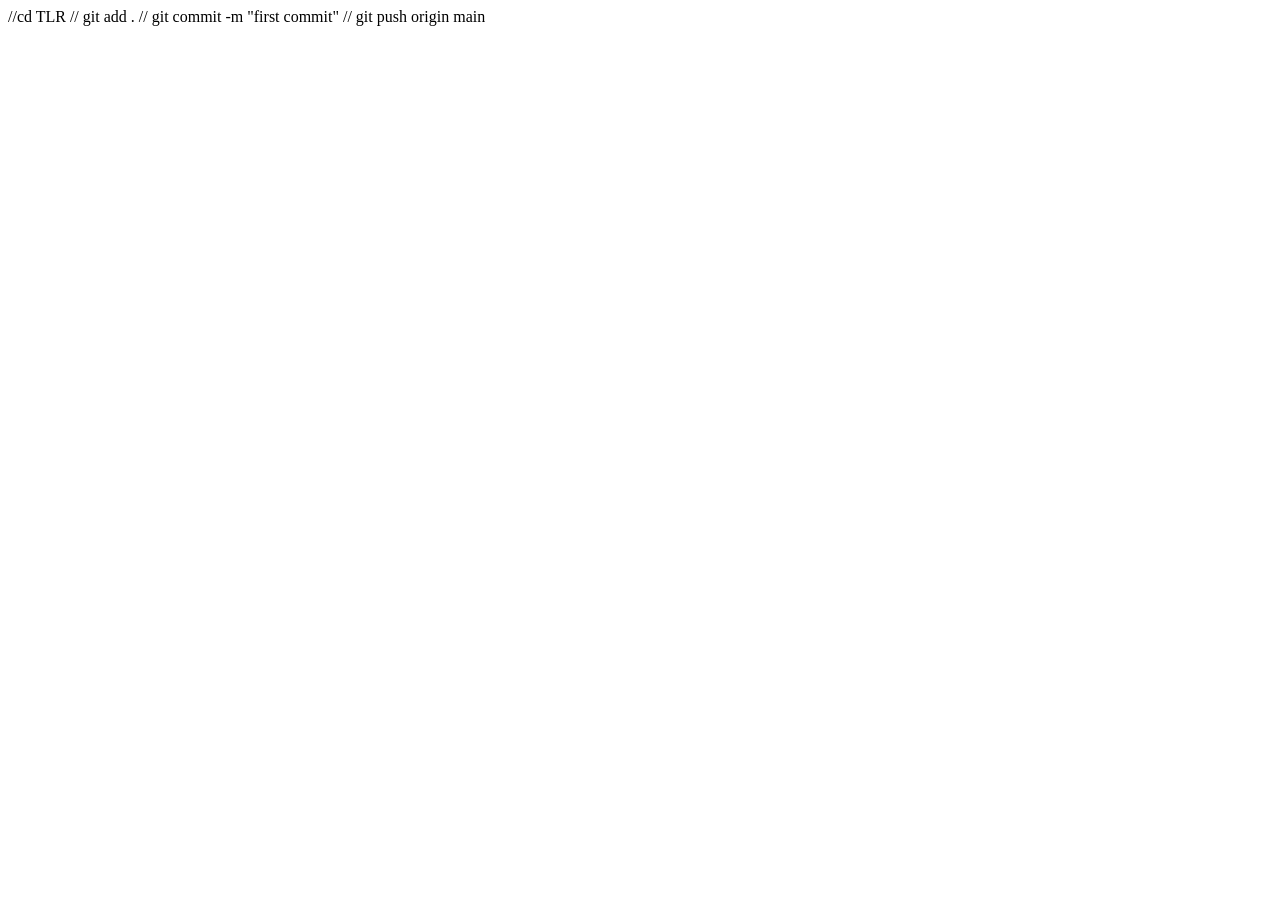
<file: Detalles/index.html>
<!DOCTYPE html>
<html lang="en">
<head>
    <meta charset="UTF-8">
    <meta name="viewport" content="width=device-width, initial-scale=1.0">
    <title>Document  1</title>
</head>
<body>
//cd TLR
// git add .
// git commit -m "first commit"
// git push origin main
</body>
</html>
</file>
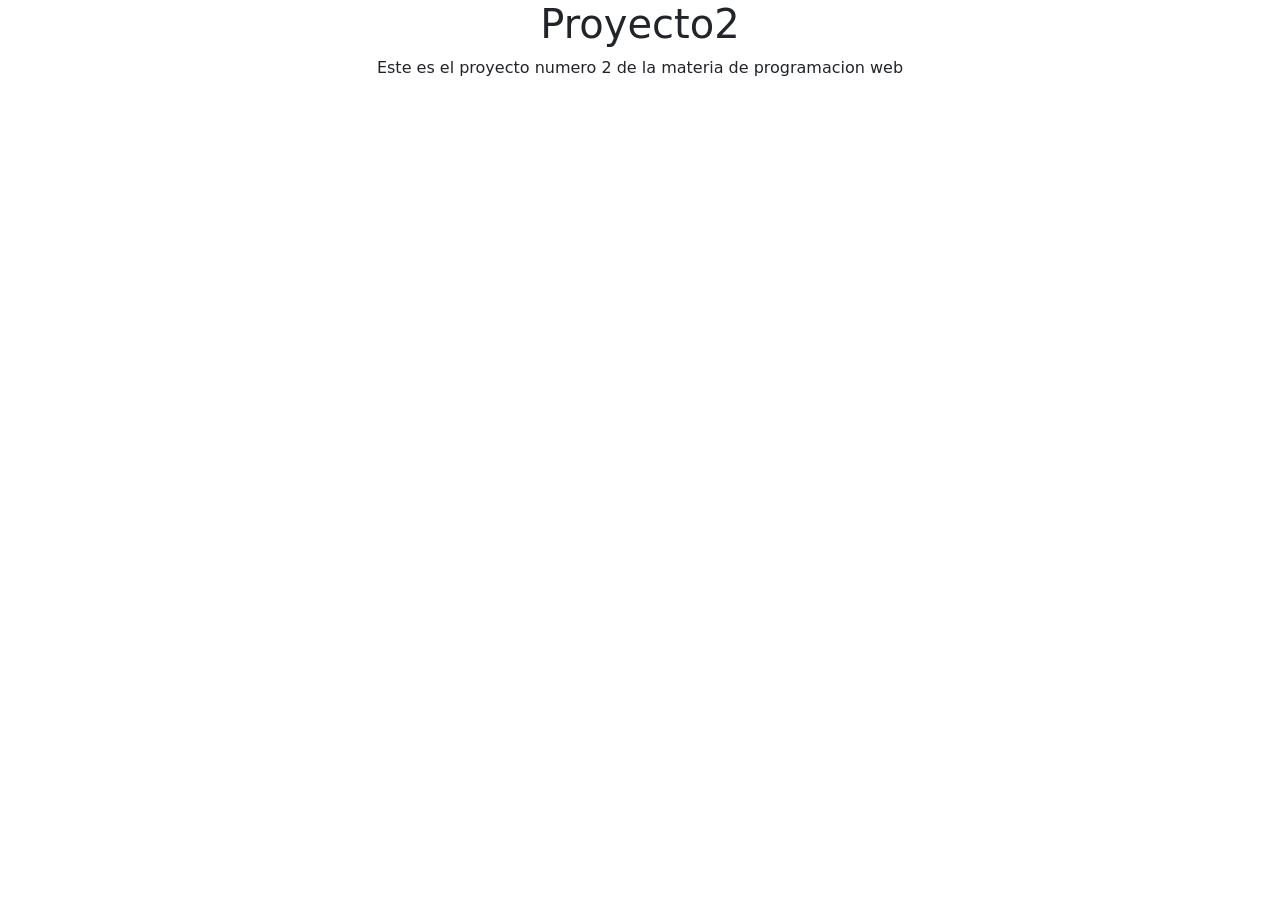
<file: practica2/index.html>
<!DOCTYPE html>
<html lang="es">
<head>
    <meta charset="UTF-8">
    <meta name="viewport" content="width=device-width, initial-scale=1.0">
    <link href="https://cdn.jsdelivr.net/npm/bootstrap@5.3.2/dist/css/bootstrap.min.css" rel="stylesheet" integrity="sha384-T3c6CoIi6uLrA9TneNEoa7RxnatzjcDSCmG1MXxSR1GAsXEV/Dwwykc2MPK8M2HN" crossorigin="anonymous">
    <title>Proyecto 2</title>
</head>
<body>

    <h1 class="text-center">Proyecto2</h1>
    <p class="text-center">Este es el proyecto numero 2 de la materia de programacion web</p>

    <div class="container text-center">
        <div class="row">
            <div class="col-12">
                <p style="font-size: 50px;" id="nombreCompleto
                
                
                "></p>
            </div>
        </div>
    </div>

    <script>

        //camelCase, sanke_case, Pascalcase
        let miVariable = 10;
        let numero = 100;
        let texto = "Hola mundo";
        const otroTexto = "Adios mundo";
        
   

        function saludar(){
            let miVariable = 20; //Variable local SCOPE
            console.log("Estoy dentro de la funcion saludar",miVariable);
        }
        saludar();

        console.log("Este es el resultado: ",numero);
        let estado = true;
        let otroEstado = false;
        let arreglos = [1, 2, 3, 4, 5];
        let otroArreglo = ['Hola', 'Mundo', 'Adios'];
        let arregloBooleano = [true, false, true, false]
        console.log(estado);
        console.log(otroArreglo);
        console.log(otroArreglo[2]);

        let nombre = "Tony";
        let apellido = "Stark";
        let nombreCompleto = nombre + " " + apellido;
        console.log(nombreCompleto);

        let nombreCompleto2 = document.getElementById('nombreCompleto');
        nombreCompleto2.innerHTML = nombreCompleto;

    </script>

    <script src="https://cdn.jsdelivr.net/npm/bootstrap@5.3.2/dist/js/bootstrap.bundle.min.js" integrity="sha384-C6RzsynM9kWDrMNeT87bh95OGNyZPhcTNXj1NW7RuBCsyN/o0jlpcV8Qyq46cDfL" crossorigin="anonymous"></script>
</body>
</html>
</file>
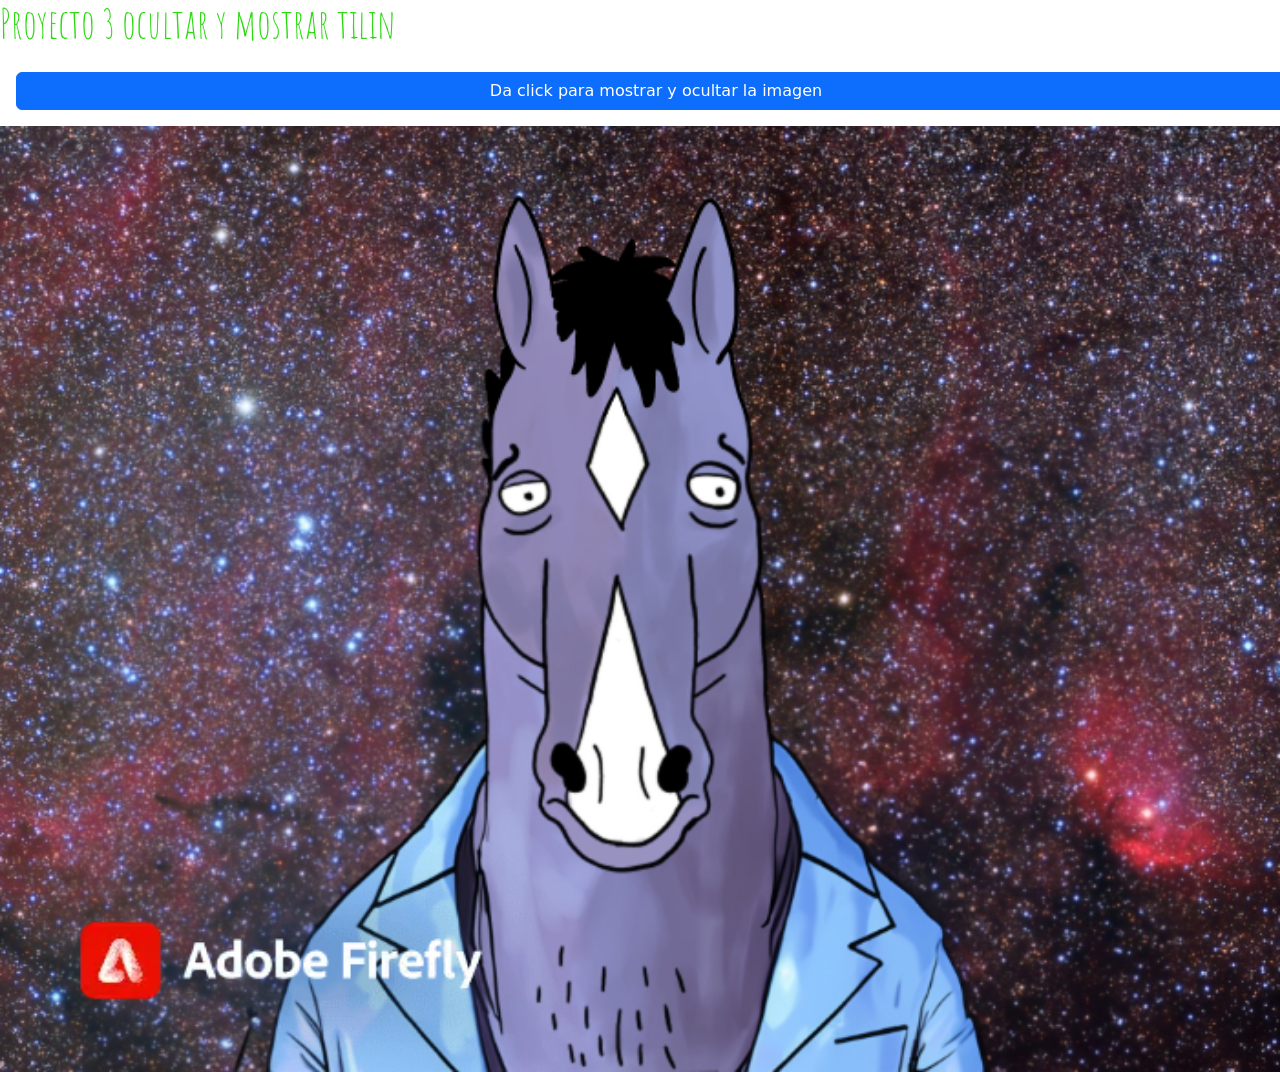
<file: practica3/index.html>
<!DOCTYPE html>
<html lang="es">
<head>
    <meta name="viewport" content="width=device-width, initial-scale=1.0">
    <title>Proyecto 3 - RIR</title>

    <link rel="preconnect" href="https://fonts.googleapis.com">
    <link rel="preconnect" href="https://fonts.gstatic.com" crossorigin>
    <link href="https://fonts.googleapis.com/css2?family=Amatic+SC:wght@400;700&family=PT+Serif:ital,wght@0,700;1,400&family=Pacifico&display=swap" rel="stylesheet">
    <link href="https://cdn.jsdelivr.net/npm/bootstrap@5.3.3/dist/css/bootstrap.min.css" rel="stylesheet" integrity="sha384-QWTKZyjpPEjISv5WaRU9OFeRpok6YctnYmDr5pNlyT2bRjXh0JMhjY6hW+ALEwIH" crossorigin="anonymous">

<style>
    h1{
    font-family: "Amatic SC", sans-serif;
    color: rgb(43, 219, 16);
    }

    .col-12 text-center{
        width: 100%;
    }
</style>
</head>
<body>
    <h1>Proyecto 3 ocultar y mostrar tilin</h1>

    <div class="contanier">
        <div class="row">
            <div class="col-12 text-center">
                <button id="boton" class="btn btn-primary m-3 w-100">Da click para mostrar y ocultar la imagen </button>
                <img id="imagen" class="w-100" src="Firefly 20240225022718.png" alt="Juego Ctis vs Unam">
            </div>
        </div>
    </div>
    <script>

        let boton = document.getElementById("boton");
        boton.addEventListener("click", function(){
            let imagen = document.getElementById("imagen");
            if (imagen.style.display === "none") {
                imagen.style.display = "block";
            } else {
                imagen.style.display = "none";
            }
        });

       

        let numero = 100;
        let texto = "Hola mundo";
        let textpo2 = "Hola mundo 2";
        let booleano = true;
        let arreglo = [1,2,3,4,5];
        let arregloCadena = ["Hola","Mundo cruel", "Adios La Salle"];
        console.log(arregloCadena);
        let arregloMixto = [1,"Hola",true,3.14];
        console.log(arregloMixto[3]);

        arregloMixto[1] ="Mundo"

        console.log(arregloMixto);

        let objeto = {
            nombre: "Juano",
            edad: 25,
            soltera: true,
        };

        let estudiante = {
            nombre: "Zapo",
            matricula: "21560",
            carrera : "Derecho",
            materias : ["Historia", "Leyes", "Penal"],
            amigos : [{
                nombre : "Cam",
                edad: 18
            },
            {
                nombre :"Casta",
                edad: 19
            }]      
        };
        
        console.log(estudiante.matricula);
        console.log(estudiante.materias[1]);
        console.log(estudiante.amigos.edad);
        console.log(estudiante.amigos[1].edad);

        let a = 10;
        let b = 20;

        let sumar = a + b;
        let restar = a - b;
        let multiplicar = a * b;
        let dividir = a / b;
        let residuo = a % b;
        console.log(residuo);

        let mayor = a > b;
        let menor = a < b;
        let mayorIgual = a >= b;
        let menorIgual = a <= b;
        let igual = a == b;
        //let diferente = a != b;

        a= 41;
        b = 10;

        if(a != b){
            console.log("Son diferentes");
        }else{  
            console.log("Son iguales");
        }

        // Operador ternario
        let comparacion = a != b ? "Si, a es mayor a b" : "No, a no es mayor a b ";    
        console.log(comparacion);


    </script>
    <script src="https://cdn.jsdelivr.net/npm/bootstrap@5.3.3/dist/js/bootstrap.bundle.min.js" integrity="sha384-YvpcrYf0tY3lHB60NNkmXc5s9fDVZLESaAA55NDzOxhy9GkcIdslK1eN7N6jIeHz" crossorigin="anonymous"></script>
</body>
</html>
</file>
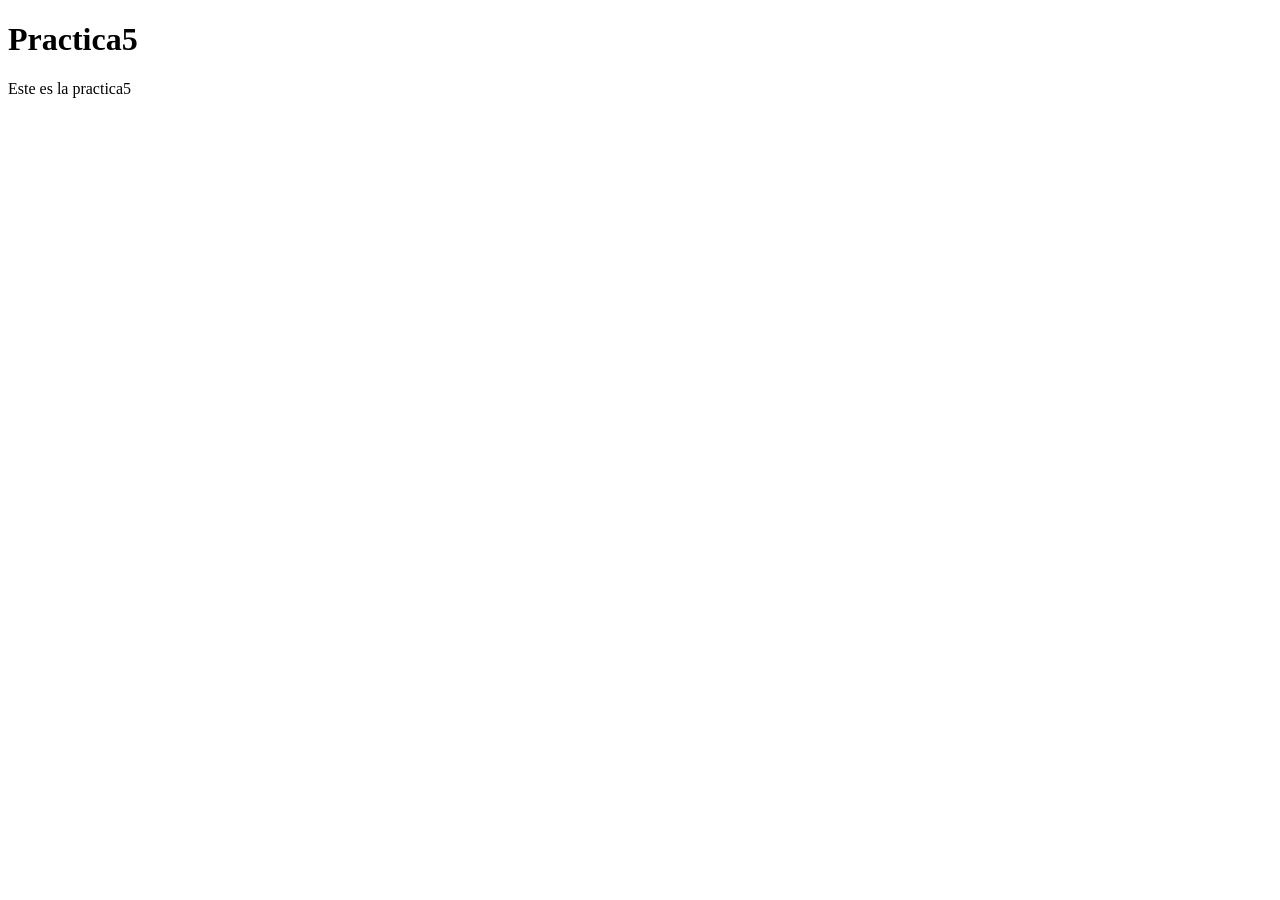
<file: practica 5/practica5.html>
<!DOCTYPE html>
<html lang="en">
<head>
    <meta charset="UTF-8">
    <meta name="viewport" content="width=device-width, initial-scale=1.0">
    <title>Document</title>
</head>
<body>
    <h1 id="lista" >
        Practica5
    </h1>
    <p> Este es la practica5</p>

    <script>
        let lista = document.getElementById('lista');
        let texto = "Hola mi nombre es Ricardo y acabo de cumplir 20 años";
        console.log(texto);
 
        console.log(Otra forma de manejar cadenas string);
 
        let text = `Cadena multilinea
            brown fox
            jumps over
            the lazy dog`;
        console.log(text);
        let a = 5;
        let b = 10;
        console.log(`El resultado de la suma de ${a} y ${b} es ${a+b}
       
        Multiplica ${a} por ${b} es ${a*b}
 
        Divide ${a} entre ${b} es ${a/b}`);

        let persona = 'Mike';
        let edad = 16;

        function miFuncion(cadenas, personaX, edadExp){
            let resultado = "";
            if (edadExp < 18){
                resultado = 'menor de edad';
            } else {
                resultado = 'mayor de edad';
            }

            //TERNARIO (IF ELSE CORTO)
            edadExp <=18 ? 'menor de edad' : 'mayor de edad';
            //si edad es menor a 18 entonces menor de edad, si no, mayor de edad

        }
        console.log(miFuncion('Hola', 'Pepe', 18));

        let resultado2 = miFuncion`Hola que tal, ${persona}, se que tienes ${edad} años, por lo tanto tienes ${edad <= 18 ? ' y eres menor de edad' : 'y eres mayor de edad'}`;
        
        
        let titulo = "Ganadores de los Oscares";
        let cantantes = ["Billie Elish", "Adele", "Shakira", "Rihanna"];
        let cadenaHTML = <h1>${titulo}</h1>

        cadenaHTML += <ul>;

        for(let cantante of cantantes){
            cadenaHTML += <li>${cantante}</li>;
        }
        cadenaHTML += </ul>;
        console.log(cadenaHTML);


    </script>
</body>
</html>
</file>
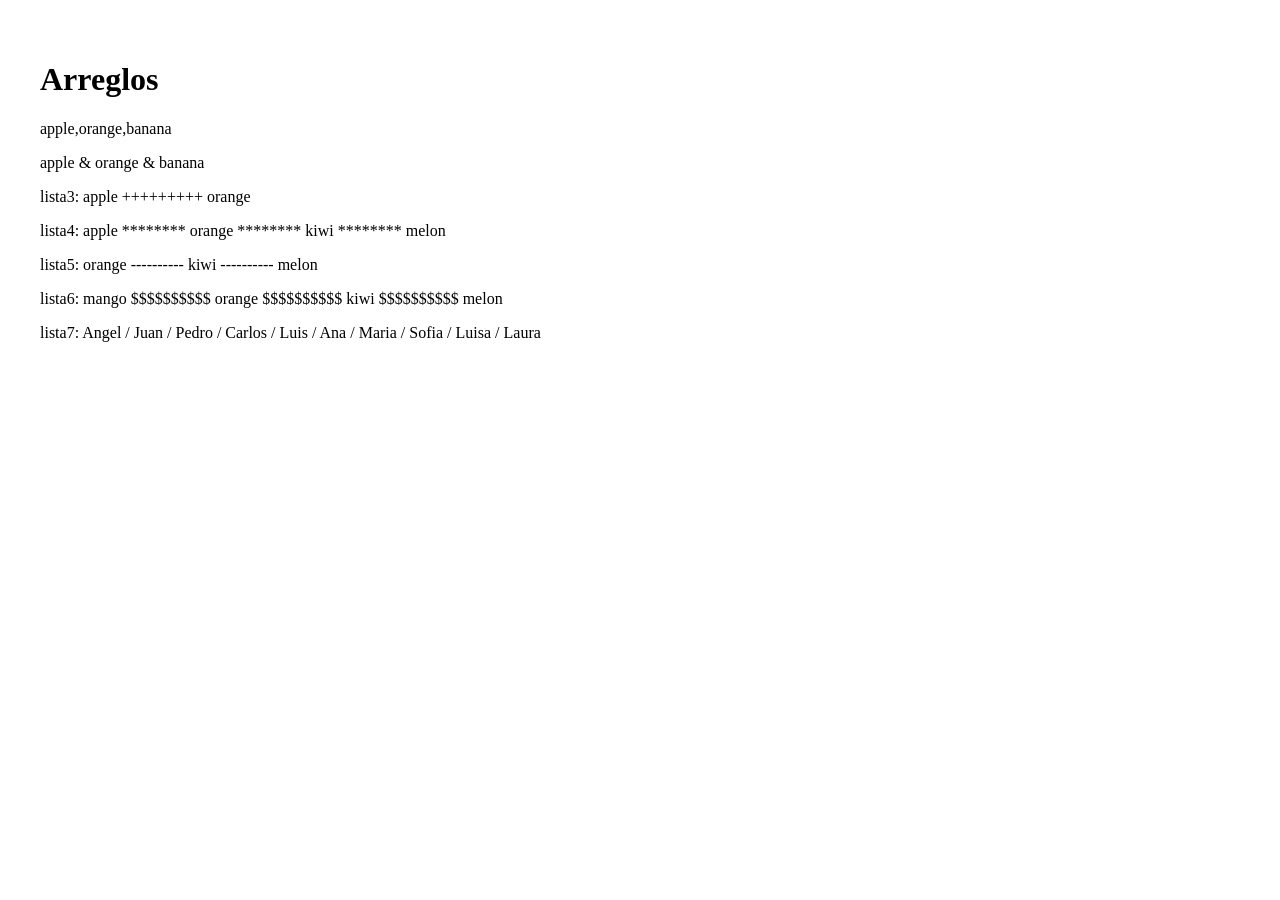
<file: practica 6/proyecto6.html>
<!DOCTYPE html>
<html lang="es">
<head>
    <meta charset="UTF-8">
    <meta name="viewport" content="width=device-width, initial-scale=1.0">
    <title>Arreglos
    </title>
</head>

<style>
body    {
    padding: 2em;
}
</style>

<body>
    <h1>Arreglos</h1>
    <p id="lista1"></p>
    <p id="lista2"></p>
    <p id="lista3"></p>
    <p id="lista4"></p>
    <p id="lista5"></p>
    <p id="lista6"></p>
    <p id="lista7"></p>
    <p id="lista8"></p>

    <script>
        const fruits = ["apple", "orange", "banana"];
        let size = fruits.length;
        console

        for (let i = 0; i < size; i++) {
            console.log(fruits[i]);
        }

        let lista1 = document.getElementById('lista1');

        lista1.innerHTML = fruits.toString();
        console.log("La fruta es :",fruits);
        console.warn("La fruta es :",fruits);
        console.error("La fruta es :",fruits);
        console.info("La fruta es :",fruits);   
        console.table(fruits);
        console.debug("La fruta es :",fruits);

        let lista2 = document.getElementById('lista2');
        lista2.innerHTML = fruits.join(" & ");

        let lista3 = document.getElementById('lista3');
        fruits.pop(); //Elimina el ultimo elemento
        lista3.innerHTML = "lista3: " + fruits.join(" +++++++++ ");

        let lista4 = document.getElementById('lista4');
        fruits.push("kiwi"); //Agrega un elemento al final
        fruits.push('melon');
        lista4.innerHTML = "lista4: " + fruits.join(" ******** ");

        let lista5 = document.getElementById('lista5');
        fruits.shift(); //Elimina el primer elemento
        lista5.innerHTML = "lista5: " + fruits.join(" ---------- ");

        let lista6 = document.getElementById('lista6');
        fruits.unshift('mango'); //Agrega un elemento al principio
        lista6.innerHTML = "lista6: " + fruits.join(" $$$$$$$$$$ ");

        const nomHombres = ['Angel', 'Juan', 'Pedro', 'Carlos', 'Luis'];
        const nomMujeres = ['Ana', 'Maria', 'Sofia', 'Luisa', 'Laura'];

        const listaNombres = nomHombres.concat(nomMujeres); //Concatena dos arreglos
        lista7.innerHTML = "lista7: " + listaNombres.join(" / ");
    </script>
    
</body>
</html>
</file>
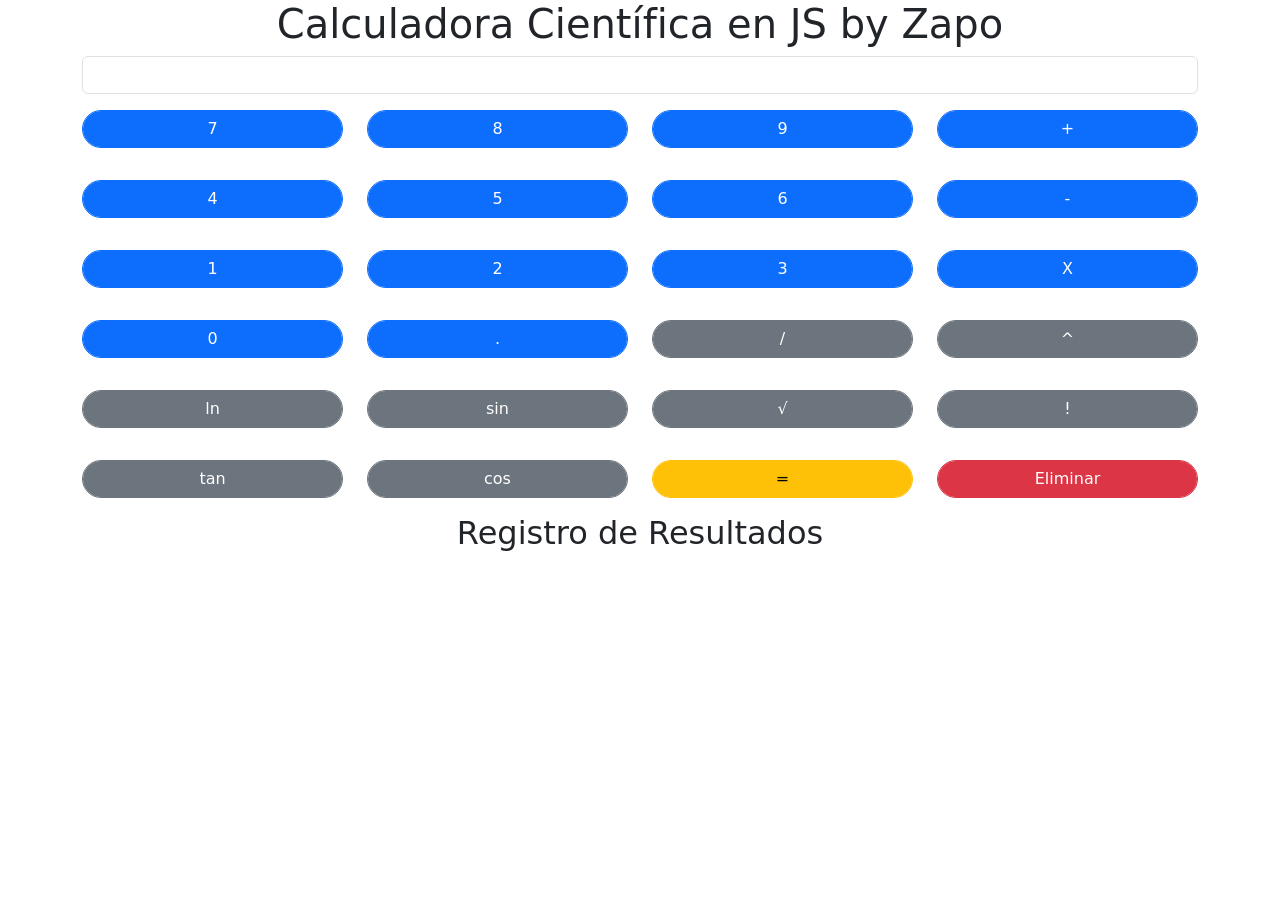
<file: practicacalculadora/calculadora.html>
<!DOCTYPE html>
<html lang="es">
<head>
    <meta charset="UTF-8">
    <meta name="viewport" content="width=device-width, initial-scale=1.0">
    <title>Calculadora Científica</title>
    <link href="https://cdn.jsdelivr.net/npm/bootstrap@5.3.3/dist/css/bootstrap.min.css" rel="stylesheet" integrity="sha384-QWTKZyjpPEjISv5WaRU9OFeRpok6YctnYmDr5pNlyT2bRjXh0JMhjY6hW+ALEwIH" crossorigin="anonymous">
</head>
<body>
    <div class="container">
        <div class="row">
            <div class="col-12">
                <h1 class="text-center">Calculadora Científica en JS by Zapo</h1>
            </div>
        </div>
    </div>
    <form action="calculadora">
        <div class="container">
            <div class="row">
                <div class="col-12 text-center">
                    <input type="text" name="resultado" id="resultado" class="form-control" readonly>
                </div>
            </div>
            <div class="row">
                <div class="col-3 text-center py-3">
                    <button type="button" class="btn btn-primary form-control rounded-pill" onclick="asignar(7)">7</button>
                </div>
                <div class="col-3 text-center py-3">
                    <button type="button" class="btn btn-primary form-control rounded-pill" onclick="asignar(8)">8</button>
                </div>
                <div class="col-3 text-center py-3">
                    <button type="button" class="btn btn-primary form-control rounded-pill" onclick="asignar(9)">9</button>
                </div>
                <div class="col-3 text-center py-3">
                    <button type="button" class="btn btn-primary form-control rounded-pill" onclick="asignar('+')">+</button>
                </div>
            </div>
            <div class="row">
                <div class="col-3 text-center py-3">
                    <button type="button" class="btn btn-primary form-control rounded-pill" onclick="asignar(4)">4</button>
                </div>
                <div class="col-3 text-center py-3">
                    <button type="button" class="btn btn-primary form-control rounded-pill" onclick="asignar(5)">5</button>
                </div>
                <div class="col-3 text-center py-3">
                    <button type="button" class="btn btn-primary form-control rounded-pill" onclick="asignar(6)">6</button>
                </div>
                <div class="col-3 text-center py-3">
                    <button type="button" class="btn btn-primary form-control rounded-pill" onclick="asignar('-')">-</button>
                </div>
            </div>
            <div class="row">
                <div class="col-3 text-center py-3">
                    <button type="button" class="btn btn-primary form-control rounded-pill" onclick="asignar(1)">1</button>
                </div>
                <div class="col-3 text-center py-3">
                    <button type="button" class="btn btn-primary form-control rounded-pill" onclick="asignar(2)">2</button>
                </div>
                <div class="col-3 text-center py-3">
                    <button type="button" class="btn btn-primary form-control rounded-pill" onclick="asignar(3)">3</button>
                </div>
                <div class="col-3 text-center py-3">
                    <button type="button" class="btn btn-primary form-control rounded-pill" onclick="asignar('*')">X</button>
                </div>
            </div>
            <div class="row">
                <div class="col-3 text-center py-3">
                    <button type="button" class="btn btn-primary form-control rounded-pill" onclick="asignar(0)">0</button>
                </div>
                <div class="col-3 text-center py-3">
                    <button type="button" class="btn btn-primary form-control rounded-pill" onclick="asignar('.')">.</button>
                </div>
                <div class="col-3 text-center py-3">
                    <button type="button" class="btn btn-secondary form-control rounded-pill" onclick="asignar('/')">/</button>
                </div>
                <div class="col-3 text-center py-3">
                    <button type="button" class="btn btn-secondary form-control rounded-pill" onclick="potencia()">^</button>
                </div>
            </div>
            <div class="row">
                <div class="col-3 text-center py-3">
                    <button type="button" class="btn btn-secondary form-control rounded-pill" onclick="logaritmoNatural()">ln</button>
                </div>
                <div class="col-3 text-center py-3">
                    <button type="button" class="btn btn-secondary form-control rounded-pill" onclick="seno()">sin</button>
                </div>
                <div class="col-3 text-center py-3">
                    <button type="button" class="btn btn-secondary form-control rounded-pill" onclick="raizCuadrada()">√</button>
                </div>
                <div class="col-3 text-center py-3">
                    <button type="button" class="btn btn-secondary form-control rounded-pill" onclick="factorial()">!</button>
                </div>
            </div>
            <div class="row">
                <div class="col-3 text-center py-3">
                    <button type="button" class="btn btn-secondary form-control rounded-pill" onclick="tangente()">tan</button>
                </div>
                <div class="col-3 text-center py-3">
                    <button type="button" class="btn btn-secondary form-control rounded-pill" onclick="cos()">cos</button>
                </div>
                <div class="col-3 text-center py-3">
                    <button type="button" class="btn btn-warning form-control rounded-pill" onclick="calcular()">=</button>
                </div>
                <div class="col-3 text-center py-3">
                    <button type="button" class="btn btn-danger form-control rounded-pill" onclick="eliminarResultado()">Eliminar</button>
                </div>
            </div>
        </div>
    </form>
    <div class="container">
        <div class="row">
            <div class="col-12 text-center">
                <h2>Registro de Resultados</h2>
            </div>
        </div>
        <div class="row">
            <div class="col-12">
                <ul id="registro" class="list-group">
                </ul>
            </div>
        </div>
    </div>
    <script src="index.js"></script>
</body>
</html>
</file>
